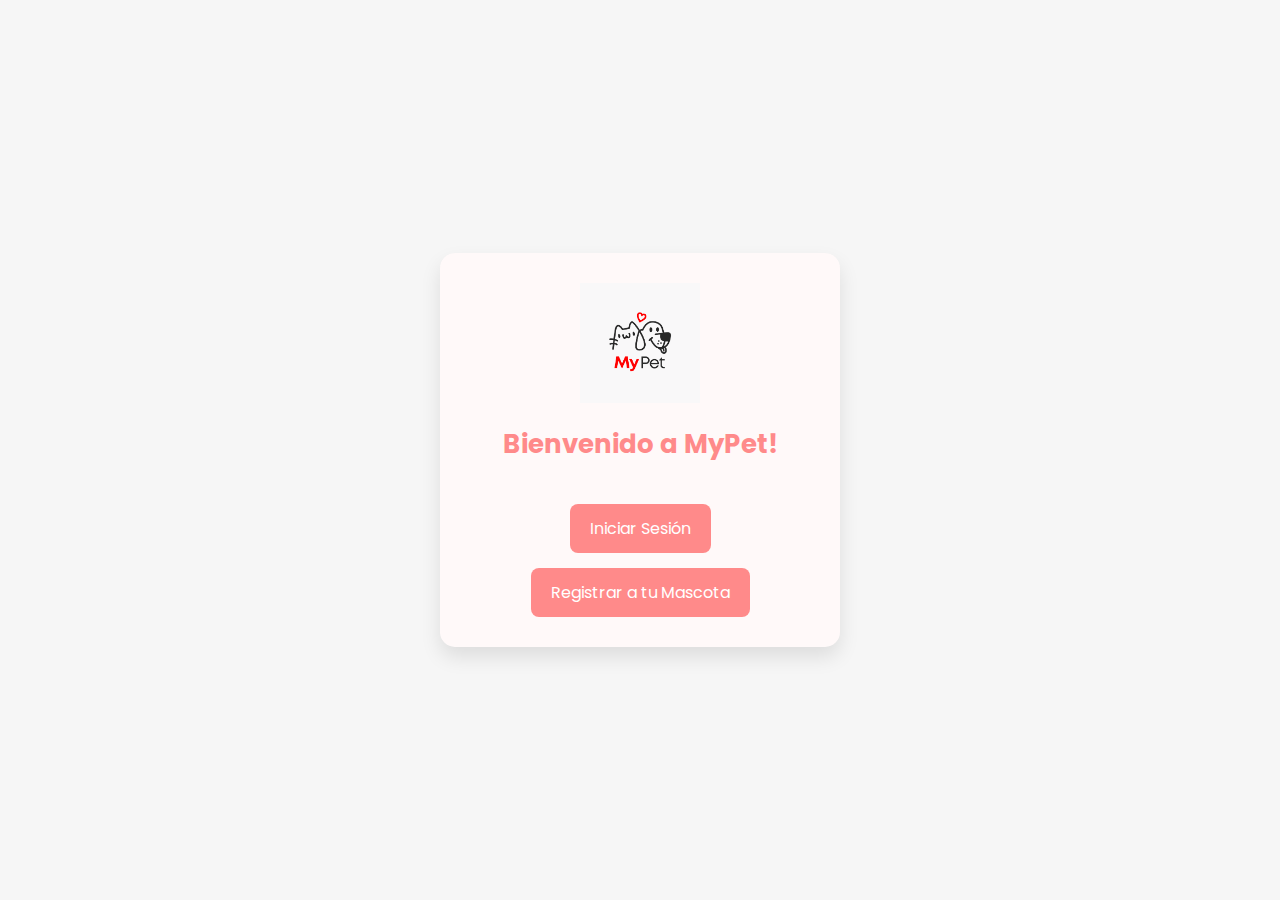
<file: index.html>
<!DOCTYPE html>
<html lang="es">
<head>
    <meta charset="UTF-8">
    <meta name="viewport" content="width=device-width, initial-scale=1.0">
    <title>Inicio de Sesión</title>
    <link rel="stylesheet" href="styles.css">
    <link href="https://fonts.googleapis.com/css2?family=Poppins:wght@400;600&display=swap" rel="stylesheet">

</head>
<body>
    <div class="index-container">
        <img src="mypetlogo.png" alt="Logo" class="logo">
        <h1>Bienvenido a MyPet!</h1>
        <div class="buttons">
            <a href="login.html" class="btn">Iniciar Sesión</a>
            <a href="register.html" class="btn">Registrar a tu Mascota</a>
        </div>
    </div>
    <script src="app.js"></script>
</body>
</html>
</file>
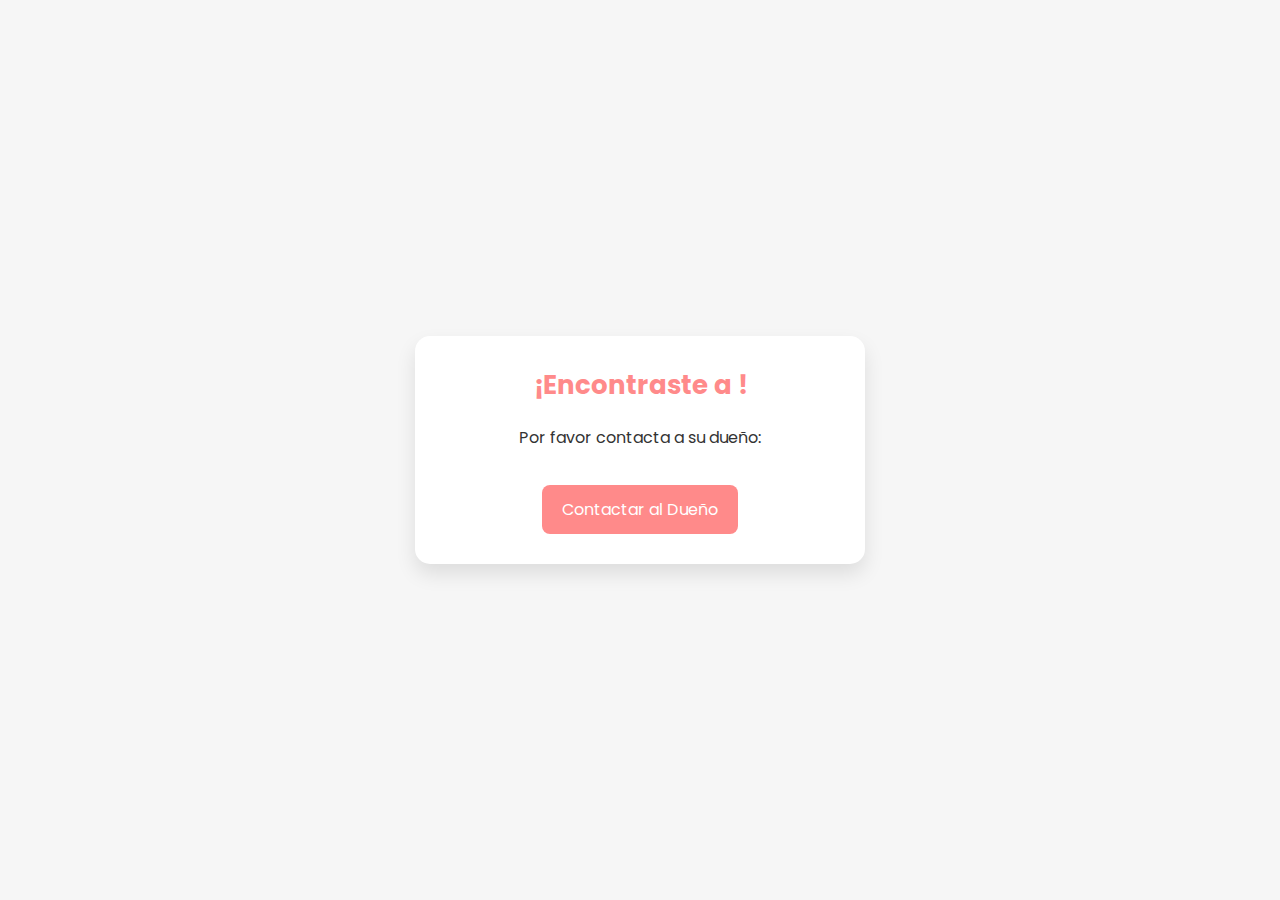
<file: found.html>
<!DOCTYPE html>
<html lang="es">
<head>
    <meta charset="UTF-8">
    <meta name="viewport" content="width=device-width, initial-scale=1.0">
    <title>Inicio de Sesión</title>
    <link rel="stylesheet" href="styles.css">
    <link href="https://fonts.googleapis.com/css2?family=Poppins:wght@400;600&display=swap" rel="stylesheet">
</head>
<body>
<div class="found-container">
    <h1>¡Encontraste a <span id="foundPetName"></span>!</h1>
    <p>Por favor contacta a su dueño: <span id="foundOwnerName"></span></p>
    <a href="tel:" id="contactOwnerButton" class="btn">Contactar al Dueño</a>
</div>
<script src="app.js"></script>

</body>
</html>
</file>
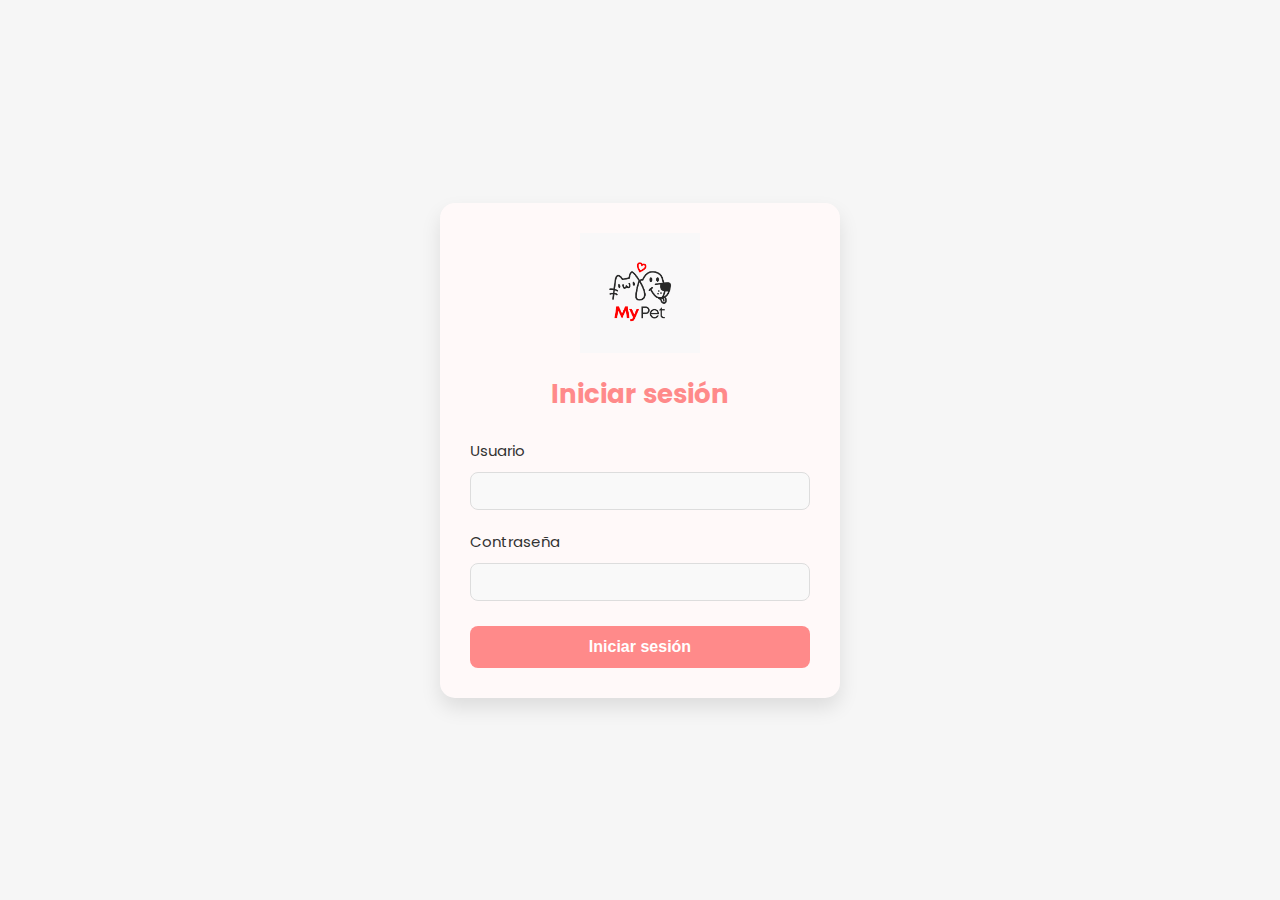
<file: login.html>
<!DOCTYPE html>
<html lang="es">
<head>
    <meta charset="UTF-8">
    <meta name="viewport" content="width=device-width, initial-scale=1.0">
    <title>Iniciar Sesión</title>
    <link rel="stylesheet" href="styles.css">
    <link href="https://fonts.googleapis.com/css2?family=Poppins:wght@400;600&display=swap" rel="stylesheet">

</head>
<body>
    <div class="login-container">
        <img class="logo" src="mypetlogo.png" alt="Logo" >
        <h1>Iniciar sesión</h1>
        <form>
            <label for="username">Usuario</label>
            <input type="text" id="username" name="username">
    
            <label for="password">Contraseña</label>
            <input type="password" id="password" name="password">
    
            <button class="btn" type="submit">Iniciar sesión</button>
        </form>
    </div>    
</body>
<script src="app.js"></script>
</html>
</file>
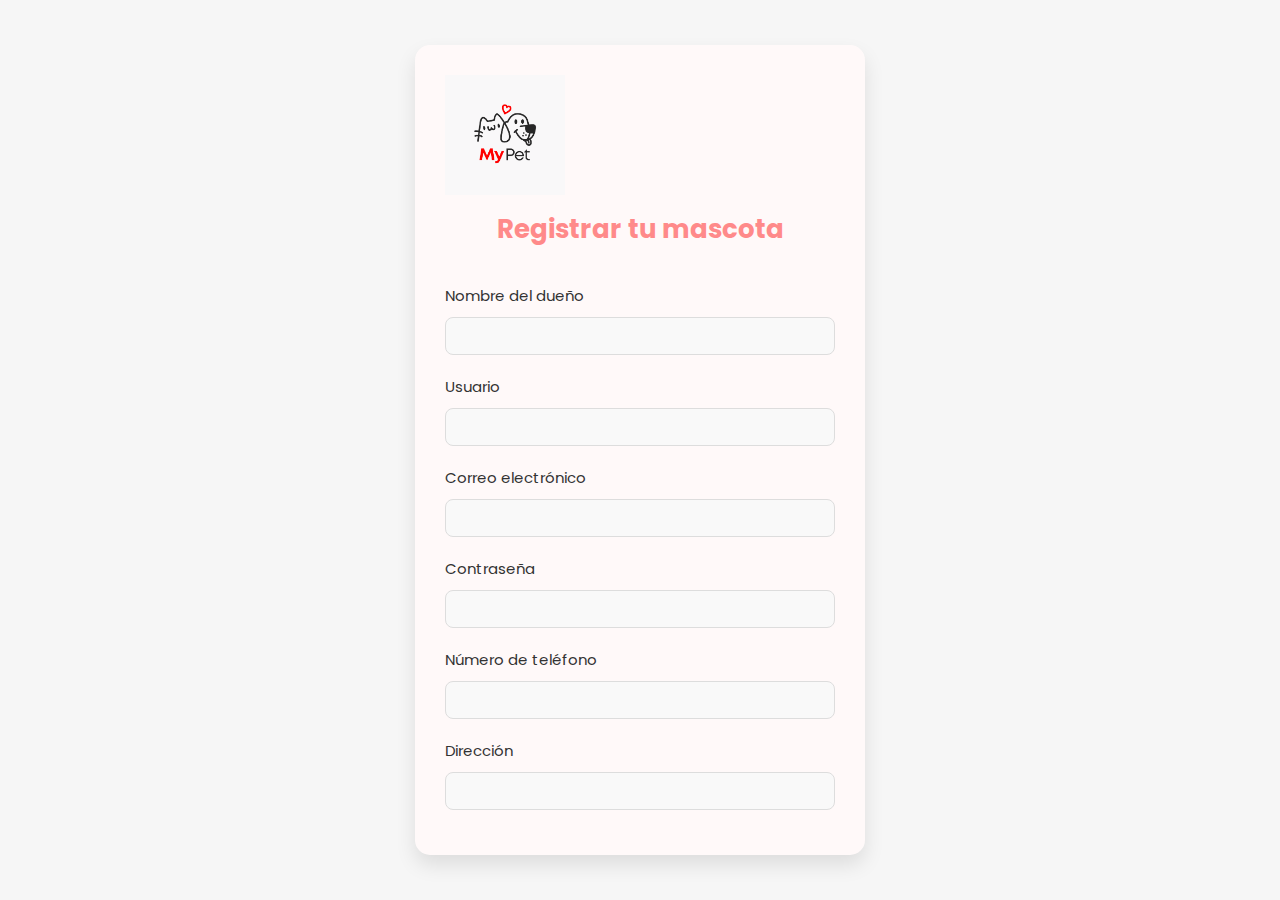
<file: register.html>
<!DOCTYPE html>
<html lang="es">
<head>
    <meta charset="UTF-8">
    <meta name="viewport" content="width=device-width, initial-scale=1.0">
    <title>Registro de Mascota</title>
    <link rel="stylesheet" href="styles.css">
    <link href="https://fonts.googleapis.com/css2?family=Poppins:wght@400;600&display=swap" rel="stylesheet">
</head>
<body>
    <div class="register-container">
        <img class="logo" src="mypetlogo.png" alt="Logo" text-align= center>
        <h1>Registrar tu mascota</h1>
        <div class="scrollable-content">
            <form id="registerForm">
                <label for="ownerName">Nombre del dueño</label>
                <input type="text" id="ownerName" name="ownerName">
                
                <label for="username">Usuario</label>
                <input type="text" id="username" name="username">
            
                <label for="email">Correo electrónico</label>
                <input type="email" id="email" name="email">
                
                <label for="password">Contraseña</label>
                <input type="password" id="password" name="password">
            
                <label for="phone">Número de teléfono</label>
                <input type="tel" id="phone" name="phone">
                
                <label for="address">Dirección</label>
                <input type="text" id="address" name="address">
                
                <label for="petName">Nombre de la mascota</label>
                <input type="text" id="petName" name="petName">
            
                <label for="petType">Seleccionar tipo de mascota</label>
                <select id="petType" name="petType">
                    <option value="Perro">Perro</option>
                    <option value="Gato">Gato</option>
                    <option value="Otro">Otro</option>
                </select>
                
                <label for="petBreed">Raza</label>
                <input type="text" id="petBreed" name="petBreed">
            
                <label for="petColor">Color</label>
                <input type="text" id="petColor" name="petColor">

                <label for="petDesc">Descripción de la mascota:</label>
                <input type="text" id="petDesc" name="petDesc">
            
                <button class="btn" type="submit">Registrar</button>
            </form>
        </div>
    </div>    
    <script src="app.js"></script>
</body>
</html>
</file>
<file: styles.css>
* {
    margin: 0;
    padding: 0;
    box-sizing: border-box;
}

body {
    font-family: 'Poppins', sans-serif;
    background-color: #f6f6f6;
    height: 100vh;
    margin: 0;
    display: flex;
    justify-content: center;
    align-items: center;
    overflow: hidden;
}

.index-container {
    background-color: white;
    padding: 30px;
    border-radius: 15px;
    box-shadow: 0 10px 20px rgba(0, 0, 0, 0.1);
    width: 100%;
    max-width: 400px;
    height: auto;
    text-align: center;
}

.login-container {
    background-color: white;
    padding: 30px;
    border-radius: 15px;
    box-shadow: 0 10px 20px rgba(0, 0, 0, 0.1);
    width: 100%;
    max-width: 400px;
    height: auto;
    text-align: center;
    position: relative;
    overflow: hidden;
}

.login-container:before {
    content: '';
    position: absolute;
    top: -50%;
    left: -50%;
    width: 200%;
    height: 200%;
    background-color: #FF8A8A;
    opacity: 0.05;
    transform: rotate(45deg);
    z-index: 0;
}

.login-container > * {
    position: relative;
    z-index: 1;
}

.register-container {
    background-color: white;
    padding: 30px;
    border-radius: 15px;
    box-shadow: 0 10px 20px rgba(0, 0, 0, 0.1);
    width: 100%;
    max-width: 450px; 
    height: 90vh; 
    display: flex;
    flex-direction: column;
    justify-content: space-between;
    position: relative;
    overflow: hidden;
    text-align: center;
}

.register-container:before {
    content: '';
    position: absolute;
    top: -50%;
    left: -50%;
    width: 200%;
    height: 200%;
    background-color: #FF8A8A;
    opacity: 0.05;
    transform: rotate(45deg);
    z-index: 0;
}

.register-container > * {
    position: relative;
    z-index: 1;
}

.scrollable-content {
    overflow-y: auto;
    max-height: 75vh;
}

.logo {
    width: 120px;
    margin-bottom: 15px;
}

h1 {
    font-size: 26px;
    color: #FF8A8A;
    margin-bottom: 25px;
}

label {
    display: block;
    text-align: left;
    font-size: 15px;
    color: #333;
    margin: 10px 0 5px;
}

input, select {
    width: 100%;
    padding: 10px 15px;
    margin: 5px 0 10px;
    border-radius: 8px;
    border: 1px solid #ddd;
    background-color: #f9f9f9;
    font-size: 14px;
    transition: border 0.3s ease;
}

input:focus, select:focus {
    outline: none;
    border: 1px solid #FF8A8A;
}

.btn {
    display: inline-block;
    padding: 12px 20px;
    font-size: 16px;
    background-color: #FF8A8A;
    color: white;
    border: none;
    border-radius: 8px;
    text-decoration: none;
    cursor: pointer;
    transition: background-color 0.3s ease, transform 0.2s ease;
    margin-top: 15px;
}

.btn:hover {
    background-color: #ff6e6e;
    transform: scale(1.05);
}

form {
    text-align: left;
}

form button {
    width: 100%;
    font-weight: bold;
}

.index-container, .register-container {
    position: relative;
    overflow: hidden;
}

.index-container:before, .register-container:before {
    content: '';
    position: absolute;
    top: -50%;
    left: -50%;
    width: 200%;
    height: 200%;
    background-color: #FF8A8A;
    opacity: 0.05;
    transform: rotate(45deg);
    z-index: 0;
}

.index-container > *, .register-container > * {
    position: relative;
    z-index: 1;
}

/* CONTENEDORES DE VENTANA DATA Y FINDMYPET*/
.data-container {
    background-color: white;
    padding: 30px;
    border-radius: 15px;
    box-shadow: 0 10px 20px rgba(0, 0, 0, 0.1);
    width: 100%;
    max-width: 450px;
    height: auto;
    text-align: left;
    position: relative;
    overflow: hidden;
}

.data-container h1 {
    font-size: 26px;
    color: #FF8A8A;
    margin-bottom: 20px;
}

.data-container p {
    font-size: 16px;
    color: #333;
    margin-bottom: 10px;
}

.qr-code {
    margin-top: 20px;
    text-align: center;
}

.qr-code h2 {
    font-size: 20px;
    color: #FF8A8A;
    margin-bottom: 10px;
}

.qr-code img {
    width: 150px;
    height: 150px;
}

.found-container {
    background-color: white;
    padding: 30px;
    border-radius: 15px;
    box-shadow: 0 10px 20px rgba(0, 0, 0, 0.1);
    width: 100%;
    max-width: 450px;
    height: auto;
    text-align: center;
}

.found-container h1 {
    font-size: 26px;
    color: #FF8A8A;
    margin-bottom: 20px;
}

.found-container p {
    font-size: 16px;
    color: #333;
    margin-bottom: 20px;
}

.found-container .btn {
    padding: 12px 20px;
    font-size: 16px;
    background-color: #FF8A8A;
    color: white;
    border: none;
    border-radius: 8px;
    text-decoration: none;
    cursor: pointer;
    transition: background-color 0.3s ease, transform 0.2s ease;
}

.found-container .btn:hover {
    background-color: #ff6e6e;
    transform: scale(1.05);
}

@media (max-width: 480px) {
    .register-container, .index-container {
        padding: 20px;
        height: auto;
    }
    h1 {
        font-size: 22px;
    }
    .btn {
        padding: 10px 15px;
        font-size: 14px;
    }
    input, select {
        padding: 8px 12px;
        font-size: 13px;
    }
    .scrollable-content {
        max-height: 70vh;
    }
}
</file>
